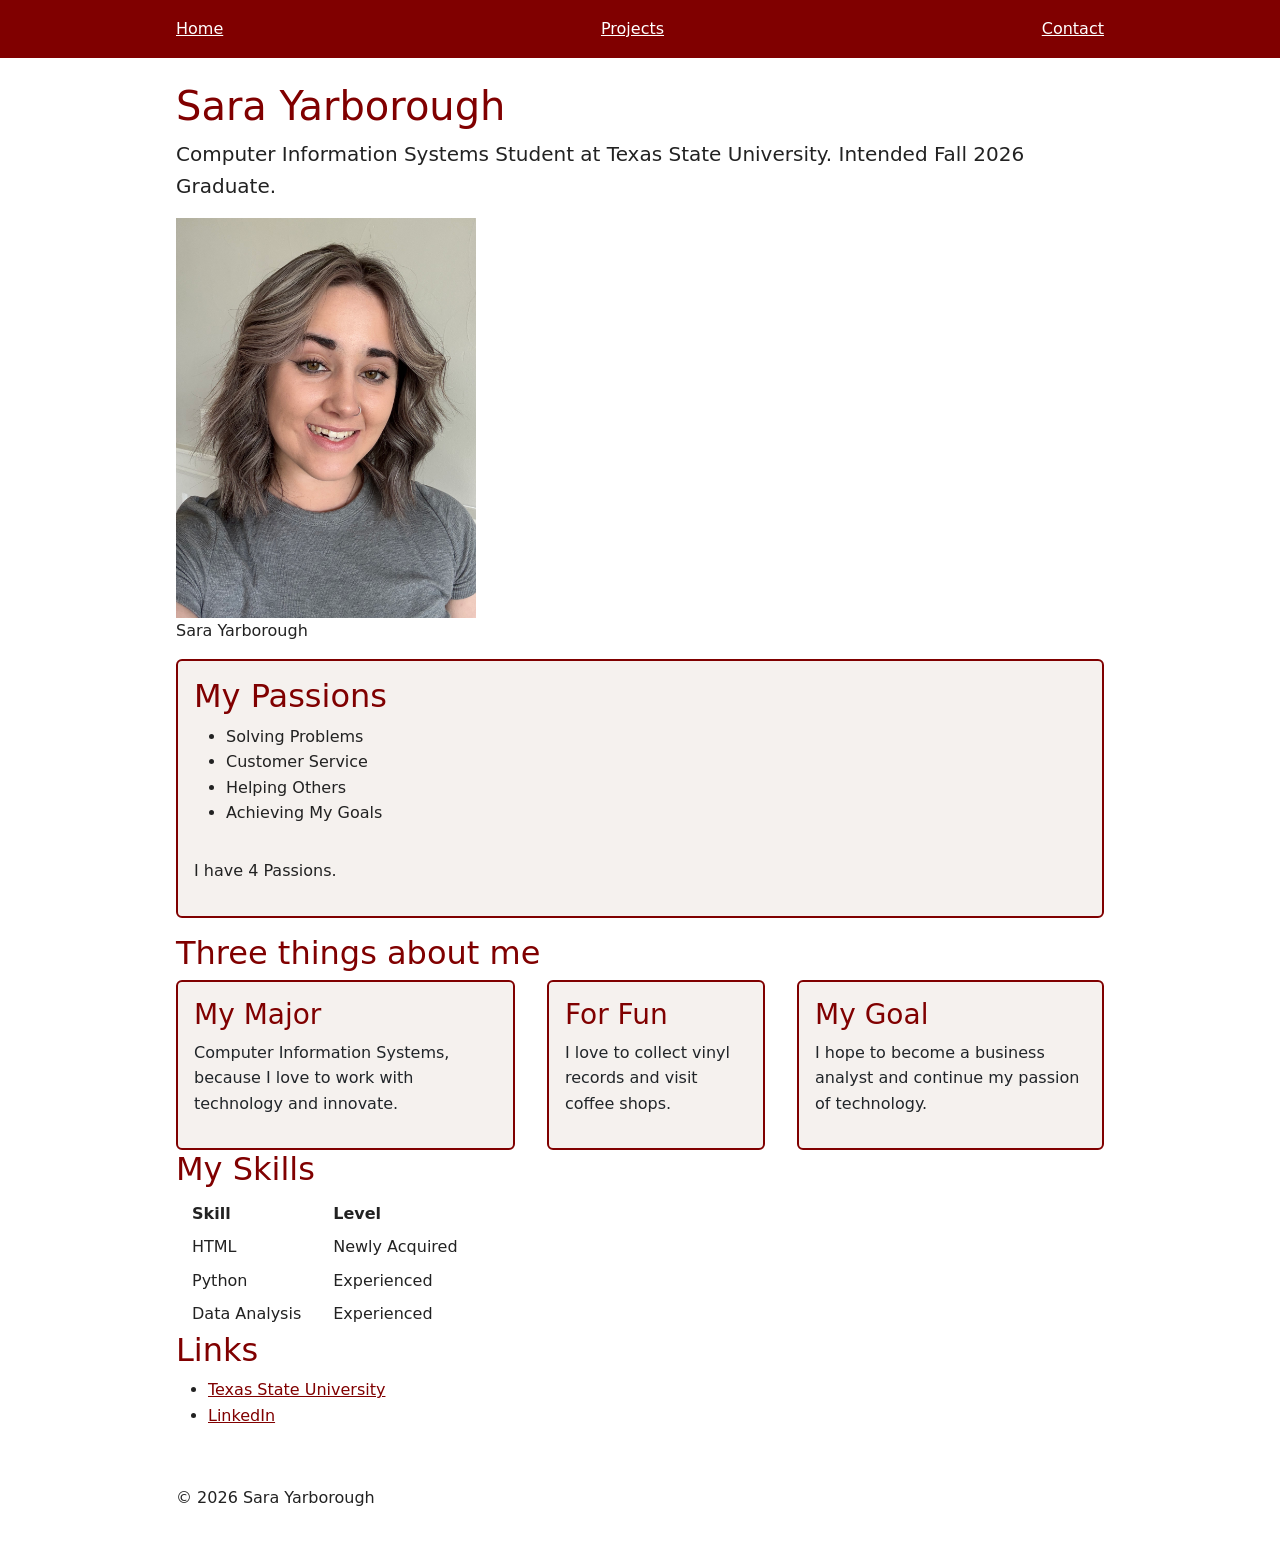
<file: index.html>
<!DOCTYPE html>
<html lang="en">
<head>
  <meta charset="UTF-8">
  <meta name="viewport" content="width=device-width, initial-scale=1">
  <title>Sara Yarborough</title>
  <link href="https://cdn.jsdelivr.net/npm/bootstrap@5.3.3/dist/css/bootstrap.min.css" rel="stylesheet">
  <link rel="stylesheet" href="styles.css">
</head>
<body>
  <header>
    <nav class="container">
      <a href="index.html">Home</a>
      <a href="project.html">Projects</a>
      <a href="contact.html">Contact</a>
    </nav>
  </header>

  <main class="container py-4">
    <h1>Sara Yarborough</h1>

    
    <p id="intro">Computer Information Systems Student at Texas State University. Intended Fall 2026 Graduate.</p>

    <figure>
      <img src="images/headshot.jpeg" alt="A headshot of Sara Yarborough" width="300">
      <figcaption>Sara Yarborough</figcaption>
    </figure>
    <section class="card card-body mb-3">
      <!-- Checklist 7: on a page of your own site, write a heading of your own here. -->
      <h2>My Passions</h2>

      <!-- Checklist 1: this list is EMPTY on purpose. script.js builds its items from the array.
           Do not type li items in here. -->
      <ul id="list"></ul>

      <!-- Checklist 1: the empty count line. script.js writes it. -->
      <p id="count" class="mt-3"></p>
    </section>

    <h2>Three things about me</h2>
    <!-- Checklist 2: three cards. On wider screens they sit in one row. -->
    <section class="cards">
      <div class="card">
        <h3>My Major</h3>
        <p>Computer Information Systems, because I love to work with technology and innovate.</p>
      </div>
      <div class="card">
        <h3>For Fun</h3>
        <p>I love to collect vinyl records and visit coffee shops.</p>
      </div>
      <div class="card">
        <h3>My Goal</h3>
        <p>I hope to become a business analyst and continue my passion of technology.</p>
      </div>
    </section>

    <h2>My Skills</h2>
    <table>
      <tr><th>Skill</th><th>Level</th></tr>
      <tr><td>HTML</td><td>Newly Acquired</td></tr>
      <tr><td>Python</td><td>Experienced</td></tr>
      <tr><td>Data Analysis</td><td>Experienced</td></tr>
    </table>

    <h2>Links</h2>
    <ul>
      <li><a href="https://www.txst.edu" target="_blank" rel="noopener">Texas State University</a></li>
      <li><a href="https://www.linkedin.com/in/sara-yarborough-57a760211/" target="_blank" rel="noopener">LinkedIn</a></li>
    </ul>
  </main>

  <footer class="container">
    <p>&copy; 2026 Sara Yarborough</p>
  </footer>
  <button class="back-to-top" type="button" aria-label="Back to top" hidden>↑ Back to Top</button>
  <script src="script.js"></script>
</body>
</html>
</file>
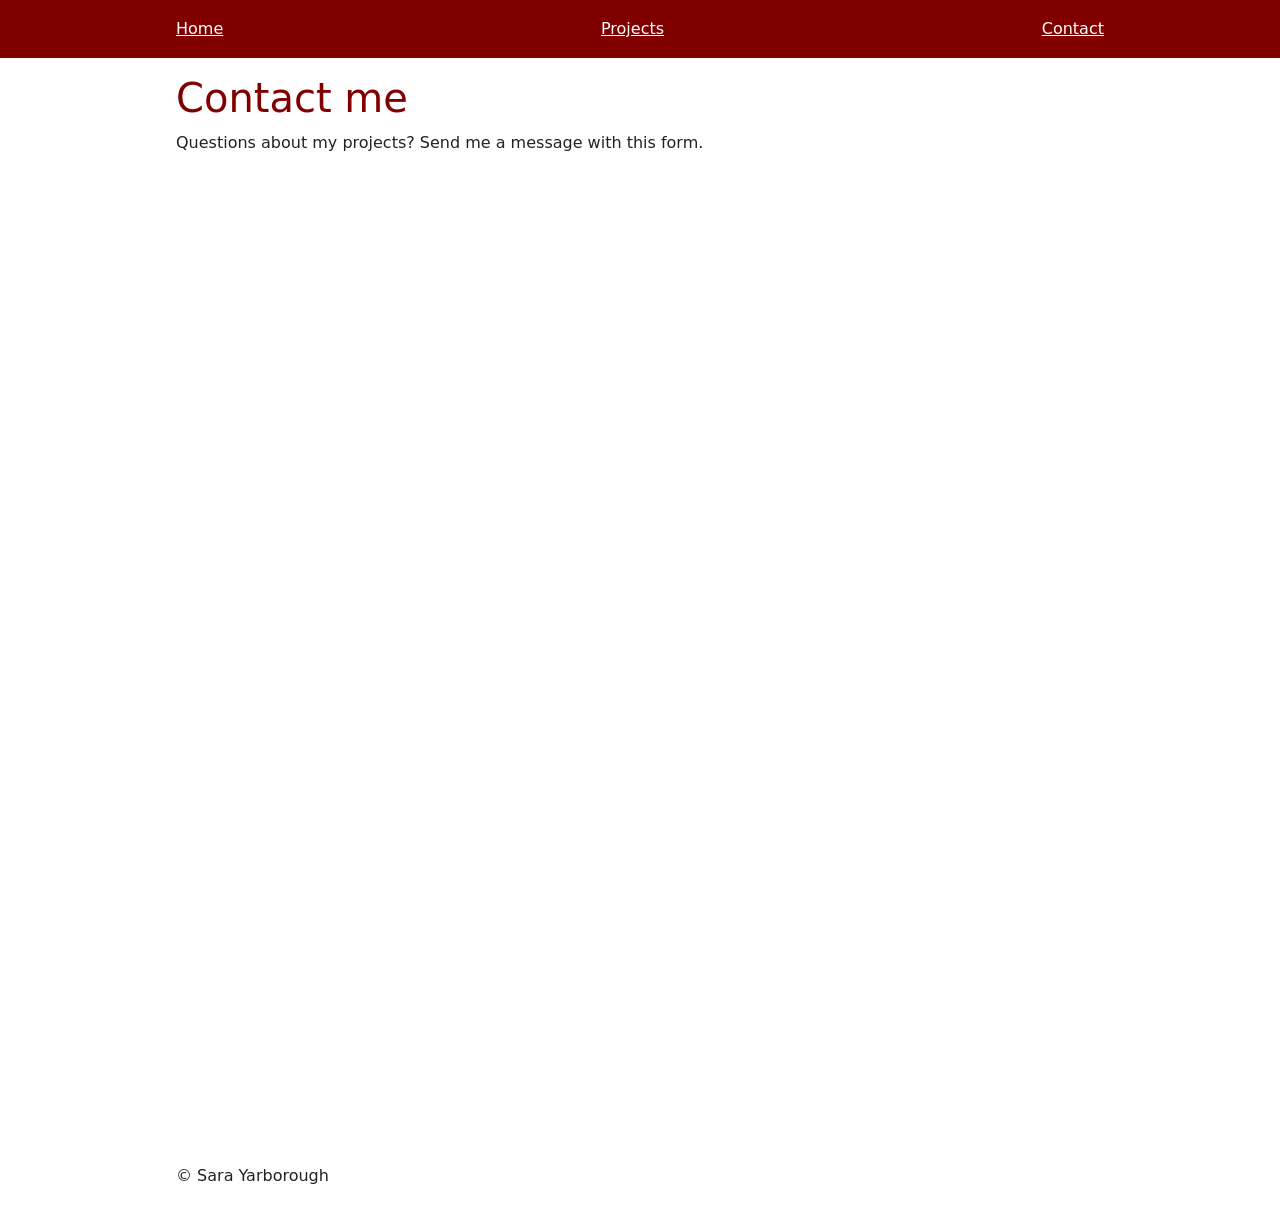
<file: contact.html>
<!DOCTYPE html>
<html lang="en">
<head>
  <meta charset="UTF-8">
  <!-- Checklist 3: the viewport meta tag -->
  <meta name="viewport" content="width=device-width, initial-scale=1">
  <title>Contact | Sara Yarborough</title>
  <link href="https://cdn.jsdelivr.net/npm/bootstrap@5.3.3/dist/css/bootstrap.min.css" rel="stylesheet">
  <link rel="stylesheet" href="styles.css">
</head>
<body>
  <header>
    <nav class="container">
      <a href="index.html">Home</a>
      <a href="project.html">Projects</a>
      <a href="contact.html">Contact</a>
    </nav>
  </header>

  <main class="container">
    <h1>Contact me</h1>
    <p>Questions about my projects? Send me a message with this form.</p>

    <!-- Paste your own Google Form here. In Google Forms, click Send,
         then the < > tab, then Copy. Replace the whole iframe line. -->
    <section class="contact-form">
      <iframe src="https://docs.google.com/forms/d/e/1FAIpQLSeBxUCiFhONGzxKFMOmTgQihMaFI3qMS4XDzKIjr2WVsTUYcA/viewform?usp=publish-editor" width="640" height="960" frameborder="0" marginheight="0" marginwidth="0">Loading…</iframe>
    </section>
  </main>

  <footer class="container">
    <p>&copy; Sara Yarborough</p>
  </footer>
  <button class="back-to-top" type="button" aria-label="Back to top" hidden>↑ Back to Top</button>
  <script src="script.js"></script>
</body>
</html>
</file>
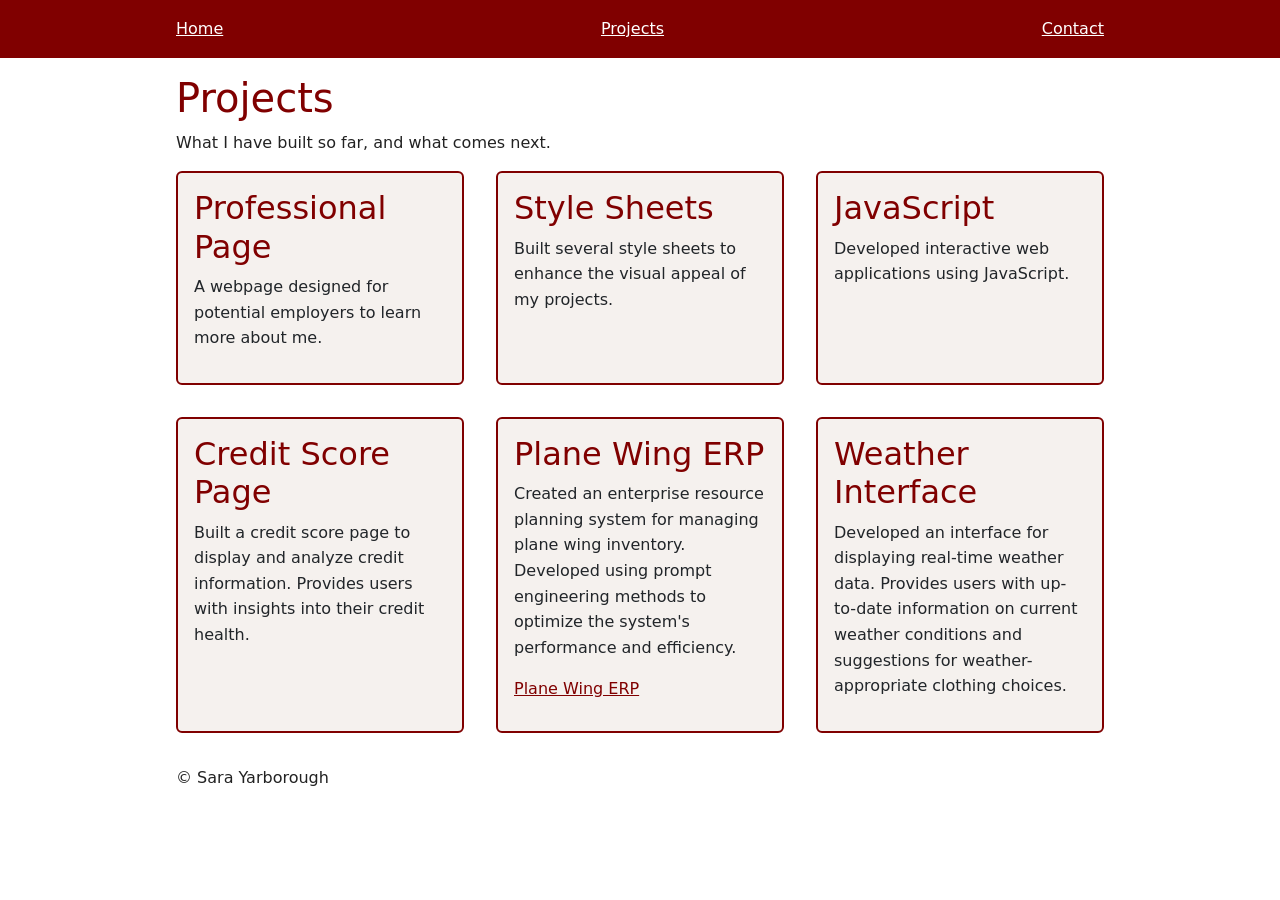
<file: project.html>
<!DOCTYPE html>
<html lang="en">
<head>
  <meta charset="UTF-8">
  <!-- Checklist 3: the viewport meta tag -->
  <meta name="viewport" content="width=device-width, initial-scale=1">
  <title>Projects | Sara Yarborough</title>
  <link href="https://cdn.jsdelivr.net/npm/bootstrap@5.3.3/dist/css/bootstrap.min.css" rel="stylesheet">
  <link rel="stylesheet" href="styles.css">
</head>
<body>
  <header>
    <nav class="container">
      <a href="index.html">Home</a>
      <a href="project.html">Projects</a>
      <a href="contact.html">Contact</a>
    </nav>
  </header>

  <main class="container">
    <h1>Projects</h1>
    <p>What I have built so far, and what comes next.</p>

    <!-- Checklist 4: class="gallery" makes a grid. One column on a phone, three on wider screens. -->
    <section class="gallery">
      <div class="card"><h2>Professional Page</h2><p>A webpage designed for potential employers to learn more about me.</p></div>
      <div class="card"><h2>Style Sheets</h2><p>Built several style sheets to enhance the visual appeal of my projects.</p></div>
      <div class="card"><h2>JavaScript</h2><p>Developed interactive web applications using JavaScript.</p></div>
      <div class="card"><h2>Credit Score Page</h2><p>Built a credit score page to display and analyze credit information. Provides 
        users with insights into their credit health.</p></div>
      <div class="card"><h2>Plane Wing ERP</h2><p>Created an enterprise resource planning system for managing plane wing inventory. Developed
        using prompt engineering methods to optimize the system's performance and efficiency.</p>
        <a href="https://github.com/sarayarborough/Plane-Wing-ERP" target="_blank" rel="noopener">Plane Wing ERP</a>
      </div>
      <div class="card"><h2>Weather Interface</h2><p>Developed an interface for displaying real-time weather data. 
        Provides users with up-to-date information on current weather conditions and suggestions for weather-appropriate clothing choices.

      </p></div>
    </section>
  </main>

  <footer class="container">
    <p>&copy; Sara Yarborough</p>
  </footer>
  <button class="back-to-top" type="button" aria-label="Back to top" hidden>↑ Back to Top</button>
  <script src="script.js"></script>
</body>

</html>
</file>
<file: styles.css>
/* ================================================================
   styles.css: one stylesheet for all three pages.
   Flexbox or Grid? Flexbox lines items up in ONE direction, like
   books on a shelf: the nav and the three cards. Grid places items
   in rows AND columns at once, like a chessboard: the projects.
   Mobile-first: the rules at the top are the phone layout.
   The @media block at the bottom adds columns on wider screens.
   Each "Checklist" comment matches a row of the A4 checklist.
   Checklist 7: check it in the DevTools device toolbar, at 375px
   (one column, no sideways scrolling) and at 1280px (columns).
   ================================================================ */

/* Make widths behave. Leave this line as it is. */
* { box-sizing: border-box; }

/* Your variables: change a color here, and the whole site follows */
:root {
  --brand: #800000;
  --light: #f5f1ee;
  --text: #222222;
  --space: 1rem;
}

/* The voice: typography for the whole site */
body {
  margin: 0;
  font-family: system-ui, sans-serif;
  line-height: 1.6;
  color: var(--text);
}

h1, h2, h3, a { color: var(--brand); }

/* The intro line (an id selector) */
#intro { font-size: 1.25rem; }

/* Photos and the form never get wider than the screen */
img, iframe { max-width: 100%; }

/* Checklist 6: a centered container (max-width + margin: 0 auto) */
.container {
  max-width: 960px;
  margin: 0 auto;
  padding: var(--space);
}

/* Checklist 1: the nav bar (Flexbox) */
header { background: var(--brand); }
nav {
  display: flex;
  justify-content: space-between;
  align-items: center;
  gap: var(--space);
}
nav a { color: white; }

/* Each card gets a frame (a class selector and the box model) */
.card {
  background: var(--light);
  border: 2px solid var(--brand);
  padding: var(--space);
}

/* The table: room inside each cell */
th, td { padding: 0.25rem 1rem; }

/* Center the embedded form (In-class Exercise #5) */
.contact-form {
  display: flex;
  justify-content: center;
}

.back-to-top {
  position: fixed;
  right: 1rem;
  bottom: 1rem;
  z-index: 10;
  border: 0;
  border-radius: 0.5rem;
  padding: 0.75rem 1rem;
  background: var(--brand);
  color: white;
  cursor: pointer;
}

.back-to-top[hidden] { display: none; }

/* Checklist 5, part 1 (mobile-first): the phone layout comes first.
   These rules work on every screen. 1fr makes one column, so the
   cards and the projects stack. Checklist 4: display: grid. */
.cards, .gallery {
  display: grid;
  grid-template-columns: 1fr;
  gap: 2rem;
}

/* Checklist 5, part 2: this media query ADDS columns on wider screens.
   min-width: 600px means "only when the screen is 600px or wider".
   On a phone, the browser skips this whole block, so one column stays. */
@media (min-width: 600px) {
  /* Checklist 2: the three cards sit in one row (Flexbox + gap) */
  .cards {
    display: flex;
    gap: 2rem;
  }
  /* Checklist 4: the projects get three columns */
  .gallery {
    grid-template-columns: repeat(3, 1fr);
  }
}
</file>
